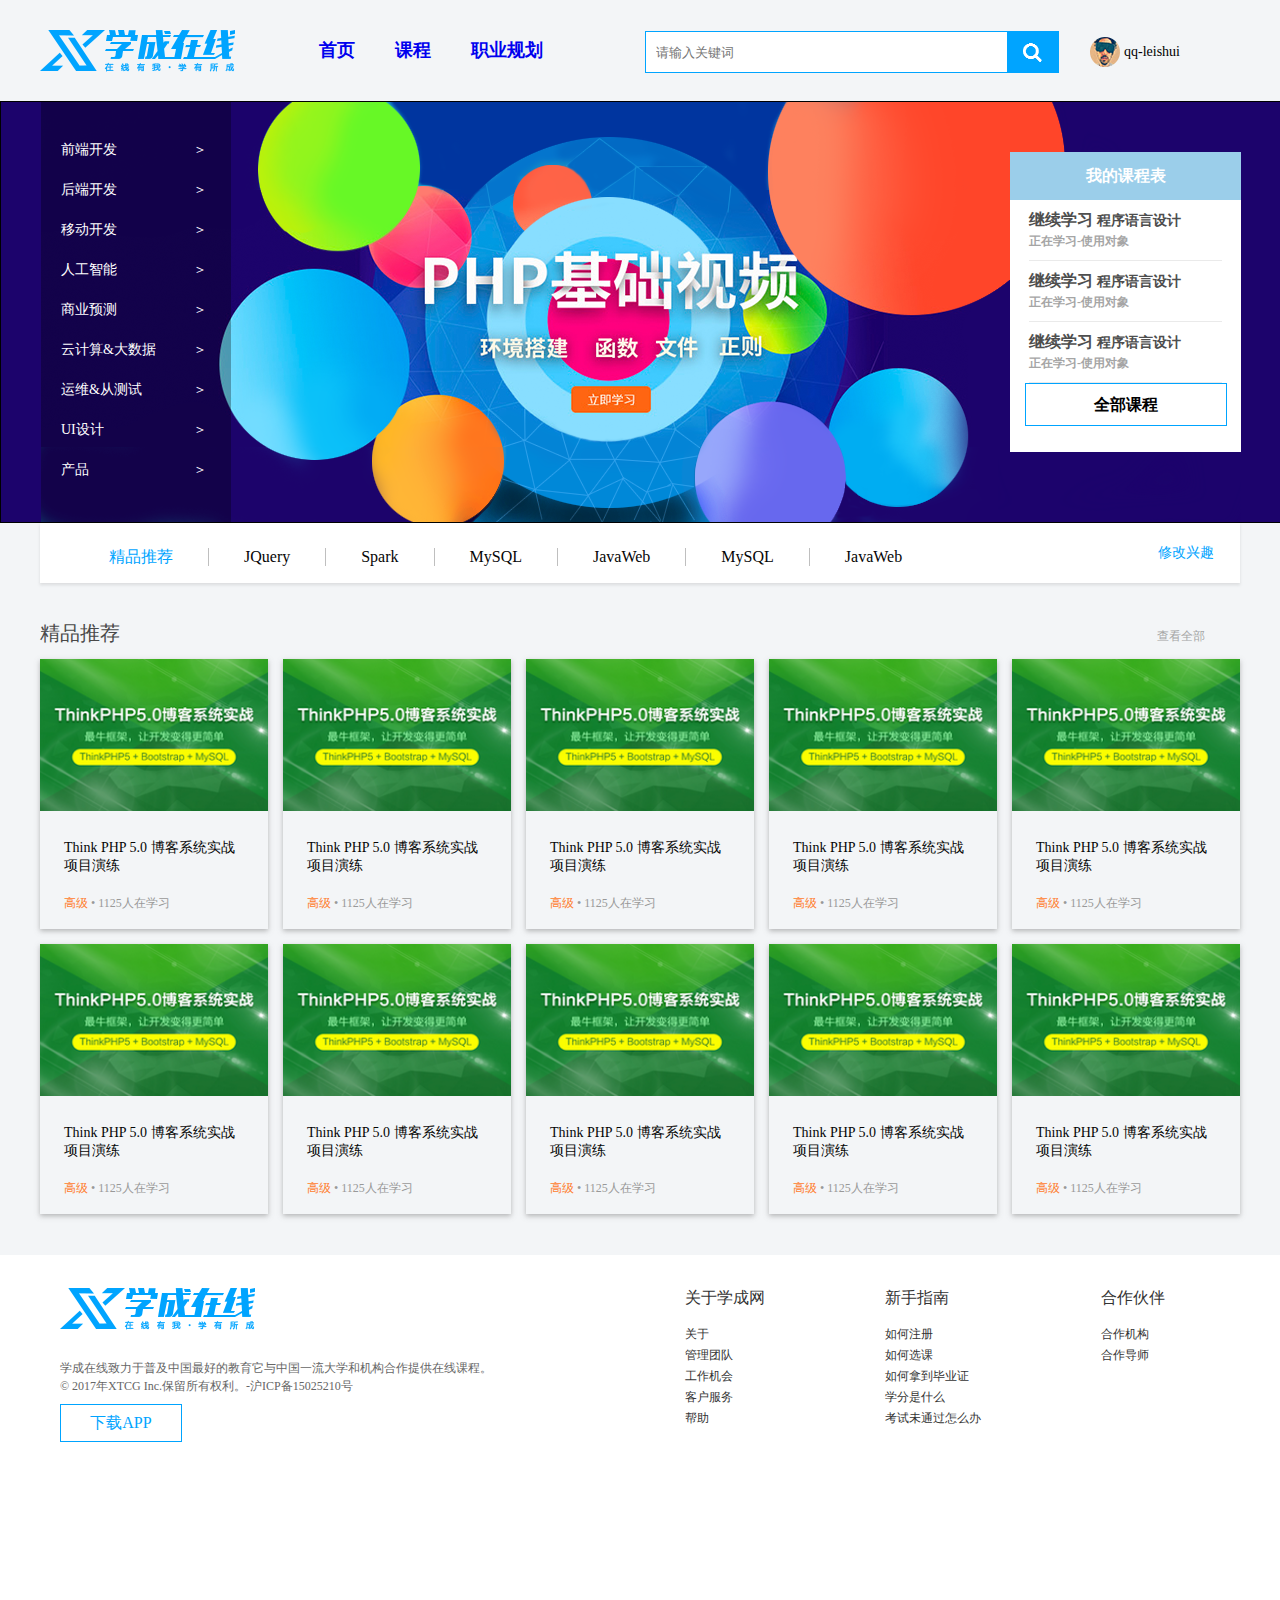
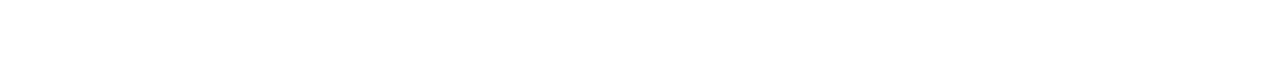
<file: index.html>
<!DOCTYPE html>
<html lang="en">

<head>
    <meta charset="UTF-8">
    <meta http-equiv="X-UA-Compatible" content="IE=edge">
    <meta name="viewport" content="width=device-width, initial-scale=1.0">
    <title>Document</title>
    <style>
        *{
            margin: 0;
            padding: 0;
        }
        body{
            background-color: #f3f5f7;
        }
        a{
            text-decoration: none;
        }
        ul{
            list-style: none;
        }
       .top{
        width: 1200px;
        height: 101px;
        margin: 0 auto;
       }
       .top-first-00{
        float: left;
        width: 195px;
        height: 42px;
        padding-top: 30px;
       }
       .top-first-01{
        float: left;
        width: 237px;
        height: 40px;
        margin-top: 38px;
        margin-left: 79px;
       }
       .top-first-01 li{
        float: left;
        font-size: 18px;
        font-weight: bold;
        padding: 0 5px;
        height: 33px;
        margin-left: 30px;
       }
       .top-first-01 li:hover{
        border-bottom: 2px solid #00a4ff;;
       }
       .top-first-01 li:first-child{
        margin-left: 0;
       }
       .top-first-02{
        float: left;
        width: 412px;
        height: 40px;
        margin-top: 31px;
        margin-left: 94px;
        border: solid 1px #00a4ff;
       }
       .top-first-02 input{
        float: left;
        border: 0;
        width: 361px;
        height: 40px;
        padding: 10px;
        box-sizing: border-box;
       }
       .top-first-02 input:focus{
        outline:none;
       }
       .dd{
        float: left;
        width: 51px;
        height: 41px;
        background-image: url(./image/btn.png);
       }
       .top-first-03{
        float: left;
        width: 118px;
        height: 33px;
        margin-left: 31px;
        margin-top: 37px;
       }
       .top-first-03 img{
        vertical-align: middle;
       }
       .top-first-03 span{
        font-size: 14px;
       }
       .s4{
        width: 100%;
        height: 420px;
        border: 1px solid black;
        background-color: #1c036c;
       }
       .banner-2 {
        margin: 0 auto;
        width: 1200px;
        height: 420px;
        background-image: url(./image/banner2.png);
        }
        .left{
            width: 190px;
            height: 420px;
            float: left;
            box-sizing: border-box;
            background-color: rgba(0,0,0, 0.3);
        }
        .left ul{
            width: 146px;
	        height: 364px;
            padding-left: 20px;
            padding-top: 28px;
        }
        .left li{
            color: white;
            font-size: 14px;
            line-height: 40px;
        }
        .left li::after{
            content: '＞';
            color: white;
            float: right;
        }
        .right{
            float: right;
            width: 231px;
	        height: 300px;
            margin-top: 50px;
            background-color: #ffffff;
        }
        .right-01{
            width: 231px;
	        height: 48px;
            color: #ffffff;
            font-weight: bold;
            text-align: center;
            line-height: 48px;
            background-color: #9bceea;
        }
        .right-03{
            margin: 0 auto;
            width: 200px;
            height: 41px;
            font-weight: bold;
            text-align: center;
            line-height: 41px;
            border: 1px solid #00a4ff;
            margin-bottom: 11px;
        }
        .right-02{
            margin:0 19px;
        }
        .sp1{
            font-size: 16px;
            font-weight: bold;
            color: #4e4e4e;
        }
        .sp2{
            font-size: 14px;
            font-weight: bold;
            color: #4e4e4e;
        }
        .sp3{
            font-size: 12px;
            font-weight: bold;
            color: #a5a5a5;
        }
        .right-02 li{
            border-bottom: 1px solid #eaeaea;
            padding: 10px 0;
        }
        .nav{
            width: 1200px;
            height: 60px;
            margin: 0 auto;
            background-color: #ffffff;
            box-shadow: 0px 2px 3px 0px 
		rgba(118, 118, 118, 0.2);
        }
        .nav-01{
            line-height: 60px;
            margin-left: 34px;
        }
        .nav-01 li{
            float: left;
            height: 18px;
            line-height: 18px;
            margin-top: 25px;
            border-left: 1px solid #bfbfbf;
            padding: 0 35px;
            font-size: 16px;
            color: #050505;
        }
        .nav-01 li:first-child{
            border-left: 0;
            color: #00a4ff;
            font-size: 16px;
        }
        .nav-02{
            float: right;
            margin-right: 26px;
            margin-top: 21px;
            color: #00a4ff;
            font-size: 14px;
        }
        .article-01{
            width: 1200px;
            height: 595px;
            margin: 0 auto;
            margin-top: 37px;
        }
        .article-01-top{
            width: 100%;
            height: 39px;
        }
        .article-01-top div:nth-child(1){
            float: left;
            color: #494949;
            font-size: 20px;
        }
        .article-01-top div:nth-child(2){
            float: right;
            color: #a5a5a5;
            font-size: 12px;
            margin-top: 8px;
            margin-right: 35px;
        }
        .article-01-bottom-10{
            float: left;
            margin-right: 15px;
            margin-bottom: 15px;
            width: 228px;
            height: 270px;
            box-shadow: 0px 2px 5px 0px 
		rgba(118, 118, 118, 0.5);
        }
        .article-01-bottom-10:nth-child(5n){
            margin-right: 0;
        }
        .article-01-bottom-10 img{
            width: 228px;
        }
        .article-01-bottom-10-tltie{
            padding: 0 24px;
            margin-top: 24px;
            color: #050505;
            font-size: 14px;
        }
        .article-01-bottom-10-txt{
            padding: 0 24px;
            margin-top: 20px;
            color: #999999;
            font-size: 12px;
        }
        .article-01-bottom-10-txt span{
            color: #ff7c2d;
            font-size: 12px;
        }
        .footer{
            width: 100%;
            height: 417px;
            margin-top: 40px;
            background-color: #ffffff;
        }
        .footer-01{
            margin: 0 auto;
            width: 1200px;
            height: 182px;
        }
        .footer-left{
            float: left;
            width: 435px;
            height: 150px;
            margin-top: 33px;
            margin-left: 20px;
        }
        .footer-left-txt{
            width: 435px;
	        height: 30px;
            margin-top: 25px;
            font-family: SimSun;
            font-size: 12px;
            line-height: 18px;
            color: #666666;
        }
        .footer-left-btn{
            margin-top: 15px;
            width: 120px;
            height: 36px;
            border: solid 1px #00a4ff;
            font-size: 16px;
            line-height: 36px;
            color: #00a4ff;
            text-align: center;
        }
        .footer-right{
            float: left;
            margin-top: 33px;
            margin-left: 190px;
            width: 534px;
            height: 150px;
        }
        dl{
            float: left;
            margin-left: 120px;
        }
        dl:first-child{
            margin-left: 0;
        }
        dt{
            color: #333333;
            font-size: 16px;
            margin-bottom: 15px;
        }
        dd{
            font-family: SimSun;
            color: #333333;
            font-size: 12px;
            line-height: 21px;
        }
    </style>
</head>

<body>
    <!-- logo部分 -->
    <div class="top">
        <div class="top-first-00">
            <a href="#"><img src="./image/logo.png"></a>
        </div>
        <div class="top-first-01">
            <ul>
                <li><a href="#">首页</a></li>
                <li><a href="#">课程</a></li>
                <li><a href="#">职业规划</a></li>
            </ul>
        </div>
        <div class="top-first-02">
            <input type="text" placeholder="请输入关键词">
            <div class="dd" onclick="alert('1')"></div>
        </div>
        <div class="top-first-03">
            <img src="./image/user.png">
            <span>qq-leishui</span>
        </div>
    </div>
    
    <!-- 轮播图 -->
    <div class="s4">
        <div class="banner-2">
            <div class="left">
                <ul>
                    <li>前端开发</li>
                    <li>后端开发</li>
                    <li>移动开发</li>
                    <li>人工智能</li>
                    <li>商业预测</li>
                    <li>云计算&大数据</li>
                    <li>运维&从测试</li>
                    <li>UI设计</li>
                    <li>产品</li>
                </ul>
            </div>
            <div class="right">
                <div class="right-01">
                    我的课程表
                </div>
                <div class="right-02">
                    <ul>
                        <li><span class="sp1">继续学习</span> <span class="sp2">程序语言设计</span><br><span class="sp3">正在学习-使用对象</span></li>
                        <li><span class="sp1">继续学习</span> <span class="sp2">程序语言设计</span><br><span class="sp3">正在学习-使用对象</span></li>
                        <li><span class="sp1">继续学习</span> <span class="sp2">程序语言设计</span><br><span class="sp3">正在学习-使用对象</span></li>
                    </ul>
                </div>
                <div class="right-03">全部课程</div>
            </div>
        </div>
               
    </div>

    <!-- 导航区 -->
    <div class="nav">
        <div class="nav-01">
            <ul>
                <li>精品推荐</li>
                <li>JQuery</li>
                <li>Spark</li>
                <li>MySQL</li>
                <li>JavaWeb</li>
                <li>MySQL</li>
                <li>JavaWeb</li>
            </ul>
        </div>
        <div class="nav-02">
            修改兴趣
        </div>
    </div>

    <!-- 精品推荐 -->
    <div class="article-01">
        <div class="article-01-top">
            <div>精品推荐</div>
            <div>查看全部</div>
        </div>
        <div class="article-01-bottom">
            <div class="article-01-bottom-10">
                <img src="./image/course01.png">
                <div class="article-01-bottom-10-tltie">
                    Think PHP 5.0 博客系统实战项目演练
                </div>
                <div class="article-01-bottom-10-txt">
                    <span>高级</span> • 1125人在学习
                </div>
            </div>
            <div class="article-01-bottom-10">
                <img src="./image/course01.png">
                <div class="article-01-bottom-10-tltie">
                    Think PHP 5.0 博客系统实战项目演练
                </div>
                <div class="article-01-bottom-10-txt">
                    <span>高级</span> • 1125人在学习
                </div>
            </div>
            <div class="article-01-bottom-10">
                <img src="./image/course01.png">
                <div class="article-01-bottom-10-tltie">
                    Think PHP 5.0 博客系统实战项目演练
                </div>
                <div class="article-01-bottom-10-txt">
                    <span>高级</span> • 1125人在学习
                </div>
            </div>
            <div class="article-01-bottom-10">
                <img src="./image/course01.png">
                <div class="article-01-bottom-10-tltie">
                    Think PHP 5.0 博客系统实战项目演练
                </div>
                <div class="article-01-bottom-10-txt">
                    <span>高级</span> • 1125人在学习
                </div>
            </div>
            <div class="article-01-bottom-10">
                <img src="./image/course01.png">
                <div class="article-01-bottom-10-tltie">
                    Think PHP 5.0 博客系统实战项目演练
                </div>
                <div class="article-01-bottom-10-txt">
                    <span>高级</span> • 1125人在学习
                </div>
            </div>
            <div class="article-01-bottom-10">
                <img src="./image/course01.png">
                <div class="article-01-bottom-10-tltie">
                    Think PHP 5.0 博客系统实战项目演练
                </div>
                <div class="article-01-bottom-10-txt">
                    <span>高级</span> • 1125人在学习
                </div>
            </div>
            <div class="article-01-bottom-10">
                <img src="./image/course01.png">
                <div class="article-01-bottom-10-tltie">
                    Think PHP 5.0 博客系统实战项目演练
                </div>
                <div class="article-01-bottom-10-txt">
                    <span>高级</span> • 1125人在学习
                </div>
            </div>
            <div class="article-01-bottom-10">
                <img src="./image/course01.png">
                <div class="article-01-bottom-10-tltie">
                    Think PHP 5.0 博客系统实战项目演练
                </div>
                <div class="article-01-bottom-10-txt">
                    <span>高级</span> • 1125人在学习
                </div>
            </div>
            <div class="article-01-bottom-10">
                <img src="./image/course01.png">
                <div class="article-01-bottom-10-tltie">
                    Think PHP 5.0 博客系统实战项目演练
                </div>
                <div class="article-01-bottom-10-txt">
                    <span>高级</span> • 1125人在学习
                </div>
            </div>
            <div class="article-01-bottom-10">
                <img src="./image/course01.png">
                <div class="article-01-bottom-10-tltie">
                    Think PHP 5.0 博客系统实战项目演练
                </div>
                <div class="article-01-bottom-10-txt">
                    <span>高级</span> • 1125人在学习
                </div>
            </div>
        </div>
    </div>

    <!-- 底部 -->
    <div class="footer">
        <div class="footer-01">
            <!-- 左 -->
            <div class="footer-left">
                <a href="#"><img src="./image/logo.png"></a>
                <div class="footer-left-txt">
                    学成在线致力于普及中国最好的教育它与中国一流大学和机构合作提供在线课程。<br>© 2017年XTCG Inc.保留所有权利。-沪ICP备15025210号
                </div>
                <div class="footer-left-btn">
                    下载APP
                </div>
            </div>
            <!-- 右 -->
            <div class="footer-right">
                <dl>
                    <dt>关于学成网</dt>
                    <dd>关于</dd>
                    <dd>管理团队</dd>
                    <dd>工作机会</dd>
                    <dd>客户服务</dd>
                    <dd>帮助</dd>
                 </dl>
                 <dl>
                    <dt>新手指南</dt>
                    <dd>如何注册</dd>
                    <dd>如何选课</dd>
                    <dd>如何拿到毕业证</dd>
                    <dd>学分是什么</dd>
                    <dd>考试未通过怎么办</dd>
                 </dl>
                 <dl>
                    <dt>合作伙伴</dt>
                    <dd>合作机构</dd>
                    <dd>合作导师</dd>
                 </dl>
            </div>
        </div>
    </div>
</body>

</html>
</file>
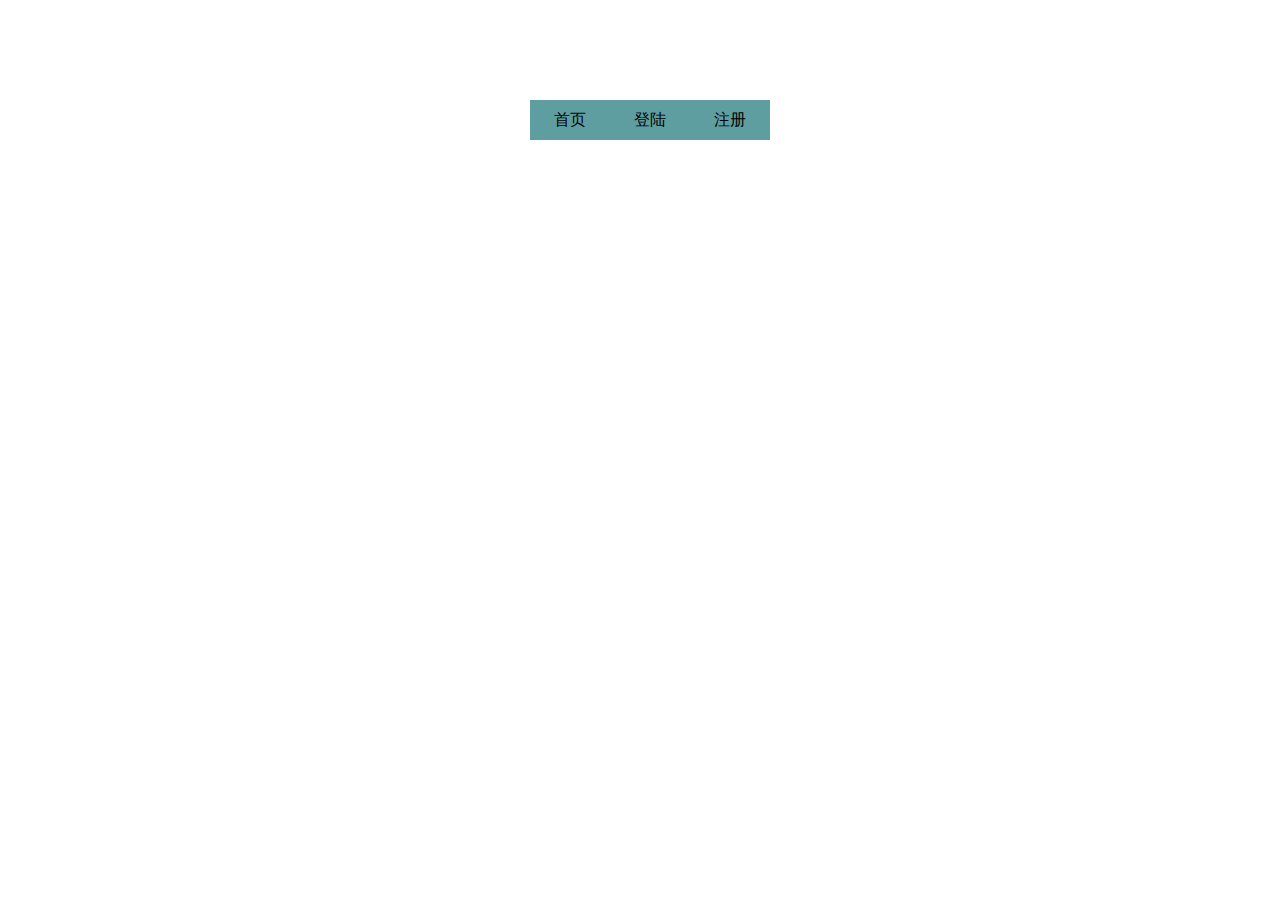
<file: 3d导航.html>
<!DOCTYPE html>
<html lang="en">
<head>
    <meta charset="UTF-8">
    <meta http-equiv="X-UA-Compatible" content="IE=edge">
    <meta name="viewport" content="width=device-width, initial-scale=1.0">
    <title>Document</title>
    <style>
       .header{
        width: 300px;
        height: 40px;
        margin: 100px auto;
        position: relative;
       }
       ul{
        list-style: none;
       }
       a{
        display: inline-block;
        width: 100%;
        height: 40px;
        text-decoration: none;
        color: black;
       }
       li{
        width: 80px;
        height: 40px;
        float: left;
        text-align: center;
        line-height: 40px;
        transition: all 1s;
        transform-style: preserve-3d;
       }
       .header li a:first-child{
        background-color: cadetblue;
        transform: translateZ(20px);
       }
       .header li a:last-child{
        position: absolute;
        left: 0;
        top: 0;
        background-color: yellow;
        transform: rotateX(90deg) translateZ(20px);
       }
       li:hover{
        transform: rotateX(-90deg);
       }
    </style>
</head>
<body>
   <div class="header">
       <ul>
        <li>
            <a href="#">首页</a>
            <a href="#">index</a>
        </li>
        <li>
            <a href="#">登陆</a>
            <a href="#">login</a>
        </li>
        <li>
            <a href="#">注册</a>
            <a href="#">register</a>
        </li>
       </ul>
   </div>
</body>
</html>
</file>
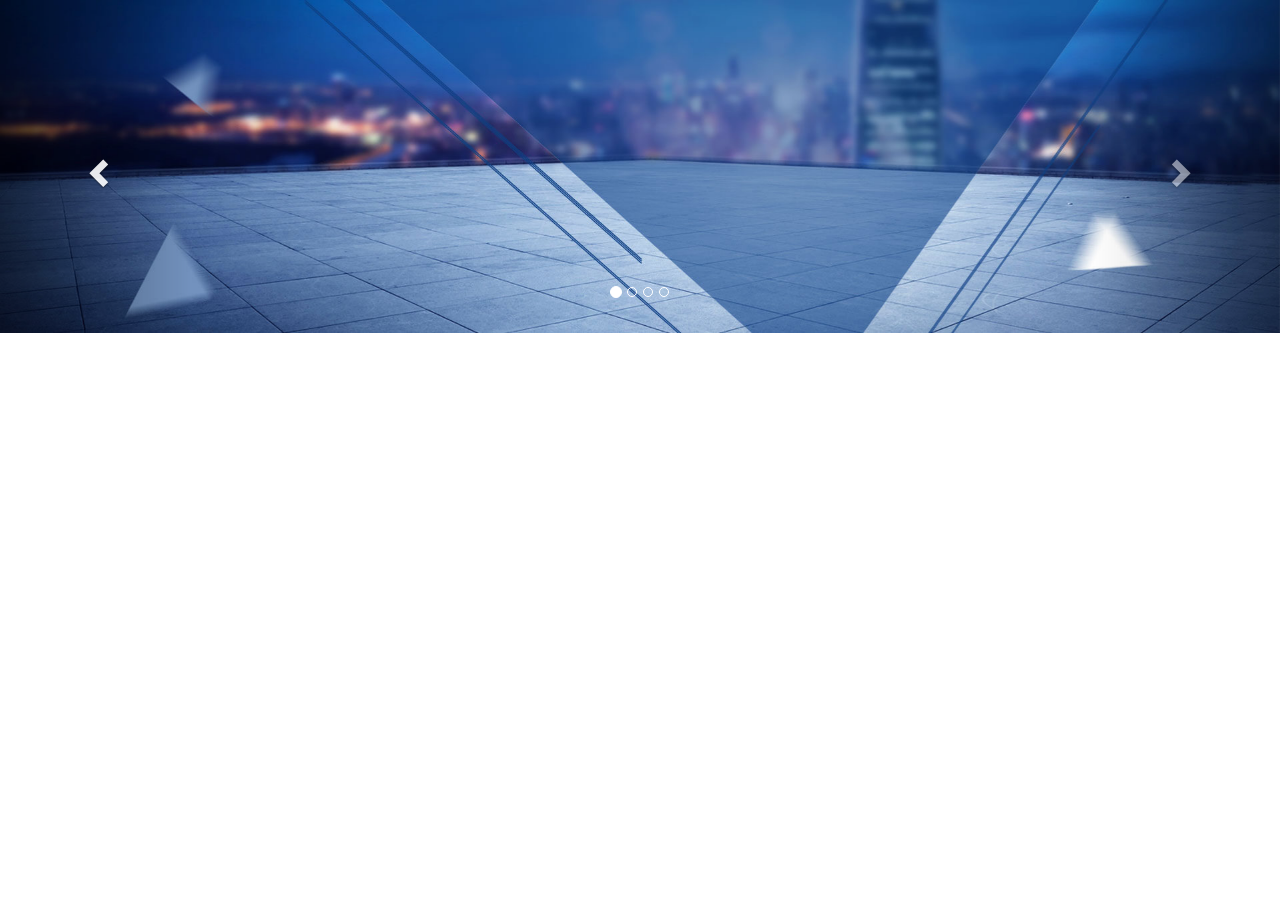
<file: bootstrap.html>
<!DOCTYPE html>
<html lang="en">
<head>
    <meta charset="UTF-8">
    <meta http-equiv="X-UA-Compatible" content="IE=edge">
    <meta name="viewport" content="width=device-width, initial-scale=1.0">
    <title>Document</title>
    <link rel="stylesheet" href="./css/bootstrap-3.4.1-dist/css/bootstrap.css">
    <style>
        .container{
            width: 95%;
            height: 200px;
            background-color: aqua;
        }
    </style>
</head>
<body>
    <div id="carousel-example-generic" class="carousel slide" data-ride="carousel">
        <!-- Indicators -->
        <ol class="carousel-indicators">
          <li data-target="#carousel-example-generic" data-slide-to="0" class="active"></li>
          <li data-target="#carousel-example-generic" data-slide-to="1"></li>
          <li data-target="#carousel-example-generic" data-slide-to="2"></li>
          <li data-target="#carousel-example-generic" data-slide-to="3"></li>
        </ol>
      
        <!-- Wrapper for slides -->
        <div class="carousel-inner" role="listbox">
          <div class="item active">
            <img src="./image/banner_1.jpg">
            <div class="carousel-caption">
              
            </div>
          </div>
          <div class="item">
            <img src="./image/banner_2.jpg">
            <div class="carousel-caption">
              
            </div>
          </div>
          <div class="item">
            <img src="./image/banner_3.jpg">
            <div class="carousel-caption">
              
            </div>
          </div>
          <div class="item">
            <img src="./image/banner_4.jpg">
            <div class="carousel-caption">
              
            </div>
          </div>
        </div>
      
        <!-- Controls -->
        <a class="left carousel-control" href="#carousel-example-generic" role="button" data-slide="prev">
          <span class="glyphicon glyphicon-chevron-left" aria-hidden="true"></span>
          <span class="sr-only">Previous</span>
        </a>
        <a class="right carousel-control" href="#carousel-example-generic" role="button" data-slide="next">
          <span class="glyphicon glyphicon-chevron-right" aria-hidden="true"></span>
          <span class="sr-only">Next</span>
        </a>
      </div>

      <script src="./js/jquery.js"></script>
      <script src="./css/bootstrap-3.4.1-dist/js/bootstrap.min.js"></script>
</body>
</html>
</file>
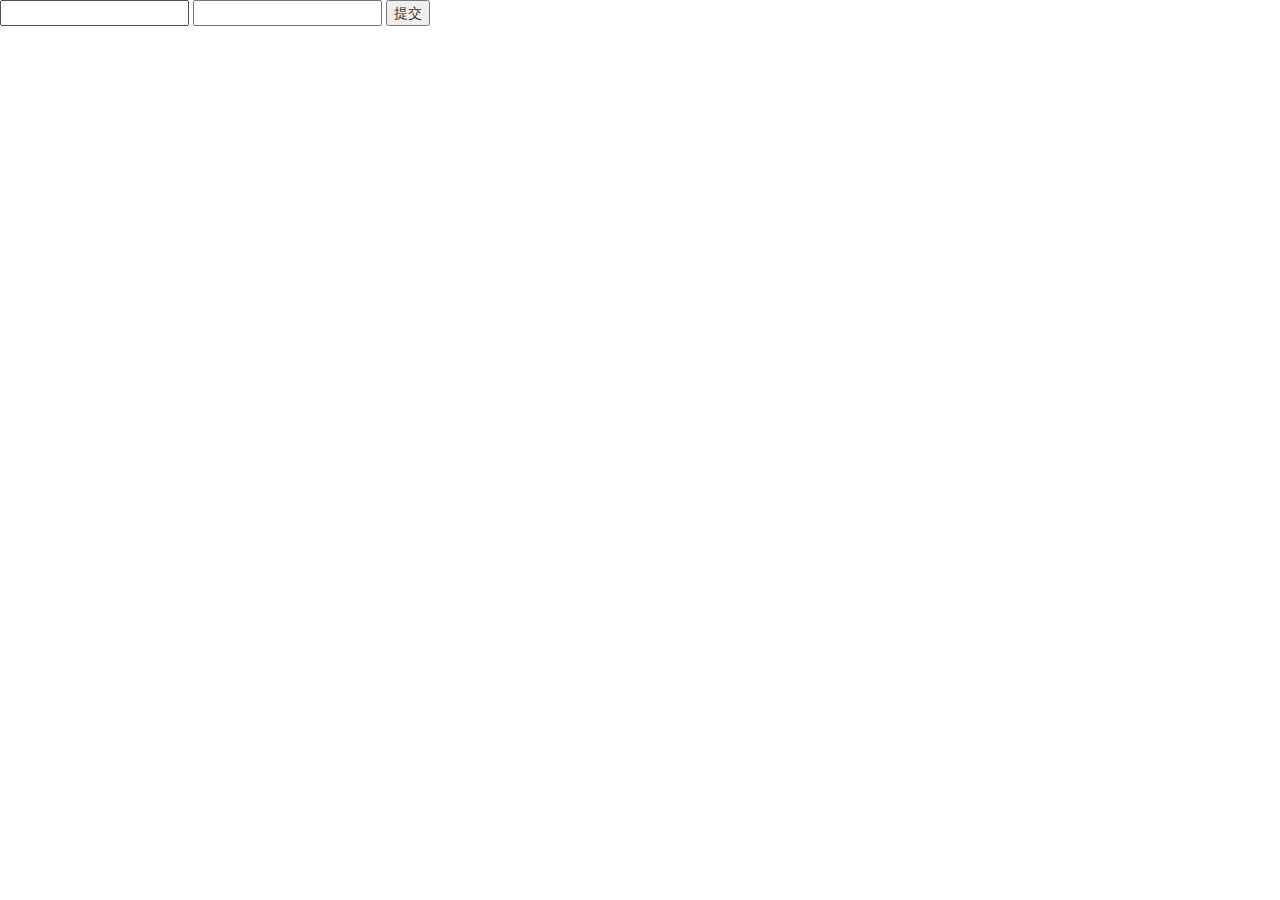
<file: ceshi.html>
<!DOCTYPE html>
<html lang="en">
<head>
    <meta charset="UTF-8">
    <meta http-equiv="X-UA-Compatible" content="IE=edge">
    <meta name="viewport" content="width=device-width, initial-scale=1.0">
    <title>Document</title>
    <link rel="stylesheet" href="./css/bootstrap-3.4.1-dist/css/bootstrap.min.css">
    <script src="./js/jquery.js"></script>
</head>
<body>
    <form action="#">
        <input type="text" name="user">
        <input type="password" name="pwd">
        <button type="submit">提交</button>
    </form>
    <div class="contanner"></div>
    <script>
         $(function(){
            $('form').on('submit',function(e){
                e.preventDefault()
                let a=$(this).serialize()
                console.log(a)
            })
         })
    </script>
    
</body>
</html>
</file>
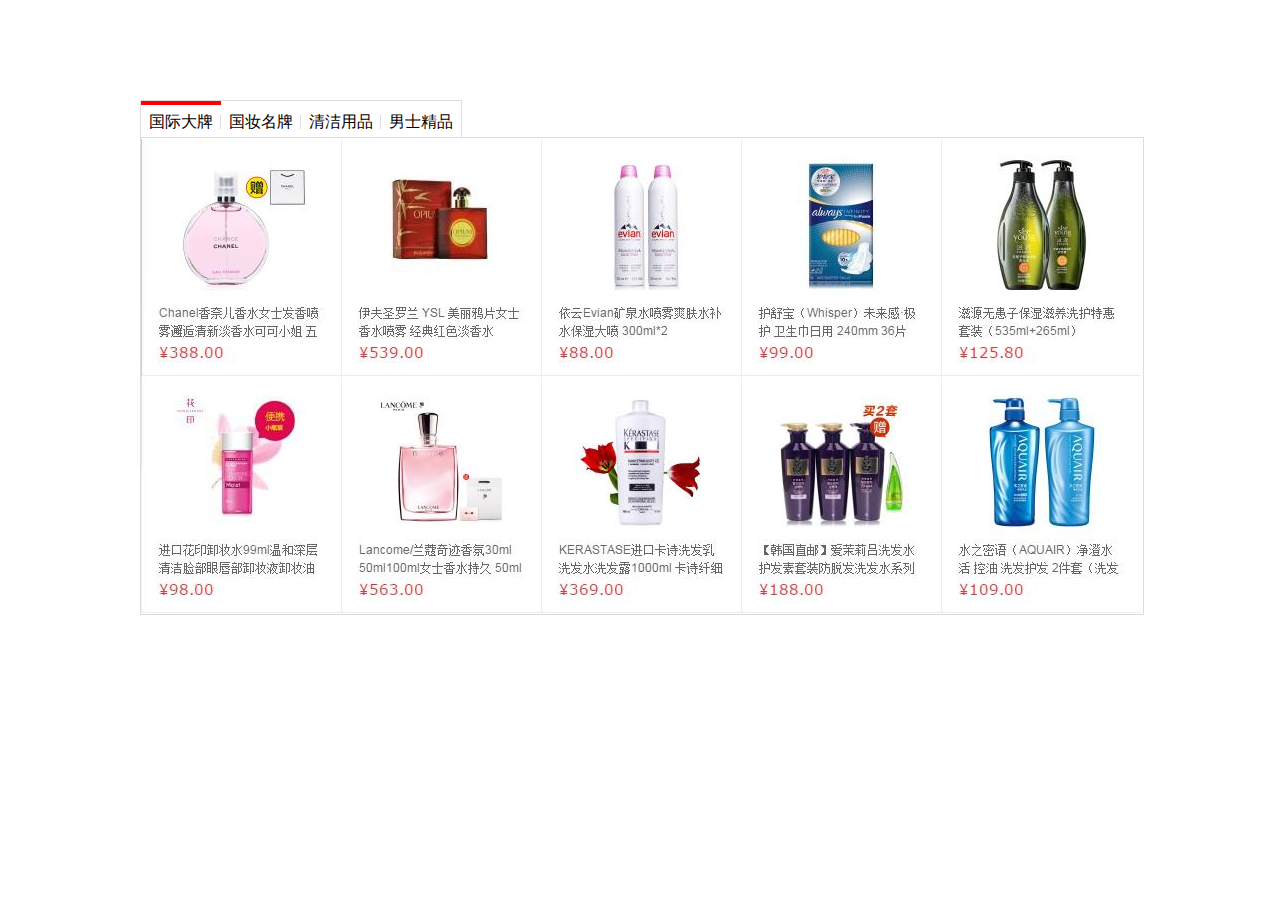
<file: tap栏.html>
<!DOCTYPE html>
<html>

<head lang="en">
  <meta charset="UTF-8" />
  <title></title>
  <style type="text/css">
    * {
      margin: 0;
      padding: 0;
    }

    ul {
      list-style: none;
    }

    .wrapper {
      width: 1000px;
      height: 475px;
      margin: 0 auto;
      margin-top: 100px;
    }

    .tab {
      border: 1px solid #ddd;
      border-bottom: 0;
      height: 36px;
      width: 320px;
    }

    .tab li {
      position: relative;
      float: left;
      width: 80px;
      height: 34px;
      line-height: 34px;
      text-align: center;
      cursor: pointer;
      border-top: 4px solid #fff;
    }

    .tab span {
      position: absolute;
      right: 0;
      top: 10px;
      background: #ddd;
      width: 1px;
      height: 14px;
      overflow: hidden;
    }

    .products {
      width: 1002px;
      border: 1px solid #ddd;
      height: 476px;
      
    }

    .products .main {
      float: left;
      display: none;
    }

    .products .main.active {
      display: block;
    }

    .tab li.active {
      border-color: red;
      border-bottom: 0;
    }
  </style>
</head>

<body>
  <div class="wrapper">
    <ul class="tab">
      <li class="tab-item active">国际大牌<span>◆</span></li>
      <li class="tab-item">国妆名牌<span>◆</span></li>
      <li class="tab-item">清洁用品<span>◆</span></li>
      <li class="tab-item">男士精品</li>
    </ul>
    <div class="products">
      <div class="main active">
        <a href="###"><img src="image/guojidapai.jpg" alt="" /></a>
      </div>
      <div class="main">
        <a href="###"><img src="image/guozhuangmingpin.jpg" alt="" /></a>
      </div>
      <div class="main">
        <a href="###"><img src="image/qingjieyongpin.jpg" alt="" /></a>
      </div>
      <div class="main">
        <a href="###"><img src="image/nanshijingpin.jpg" alt="" /></a>
      </div>
    </div>
  </div>

  <script>
   let tab_item=document.querySelectorAll('.tab-item');
   let main=document.querySelectorAll('.main')
   for (let i = 0; i < tab_item.length; i++) {
    tab_item[i].addEventListener('click',function(){
        document.querySelector('.tab .active').classList.remove('active')
        this.classList.add('active')
        document.querySelector('.products .active').classList.remove('active');
        main[i].classList.add('active')
    })
    
   }


  </script>

</body>

</html>
</file>
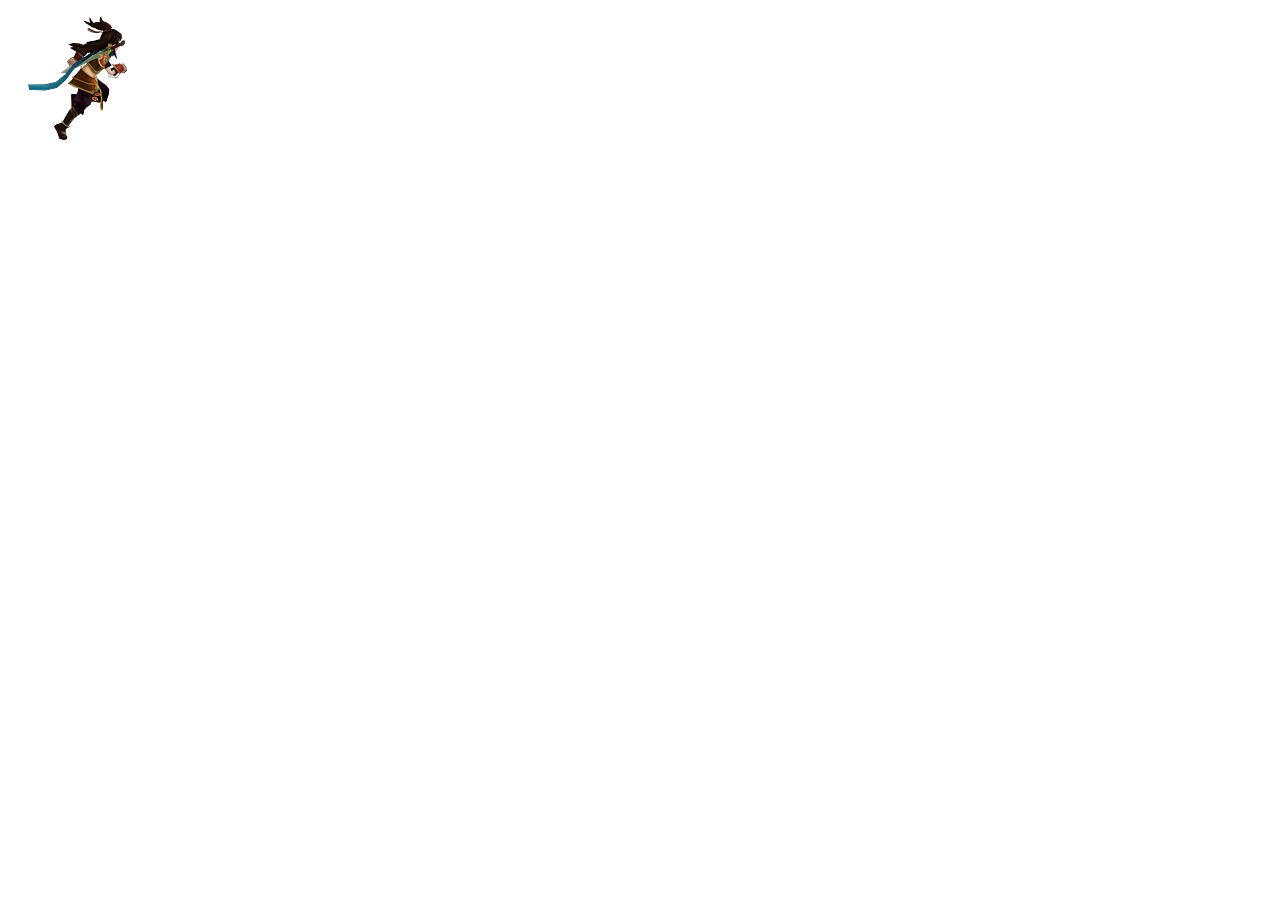
<file: 人物动画.html>
<!DOCTYPE html>
<html lang="en">
<head>
    <meta charset="UTF-8">
    <meta http-equiv="X-UA-Compatible" content="IE=edge">
    <meta name="viewport" content="width=device-width, initial-scale=1.0">
    <title>Document</title>
    <style>
        div{
            width: 140px;
            height: 140px;
            background-image: url(./image/bg.png);
            animation: dong 1s steps(12) infinite,run 20s forwards;
        }
        @keyframes dong {
            from {
                background-position: 0 0;
            }
            to {
                background-position: 1680px 0;
            }
        }
        @keyframes run {
            to {
                transform: translateX(800px);
            }
        }
    </style>
</head>
<body>
    <div></div>
</body>
</html>
</file>
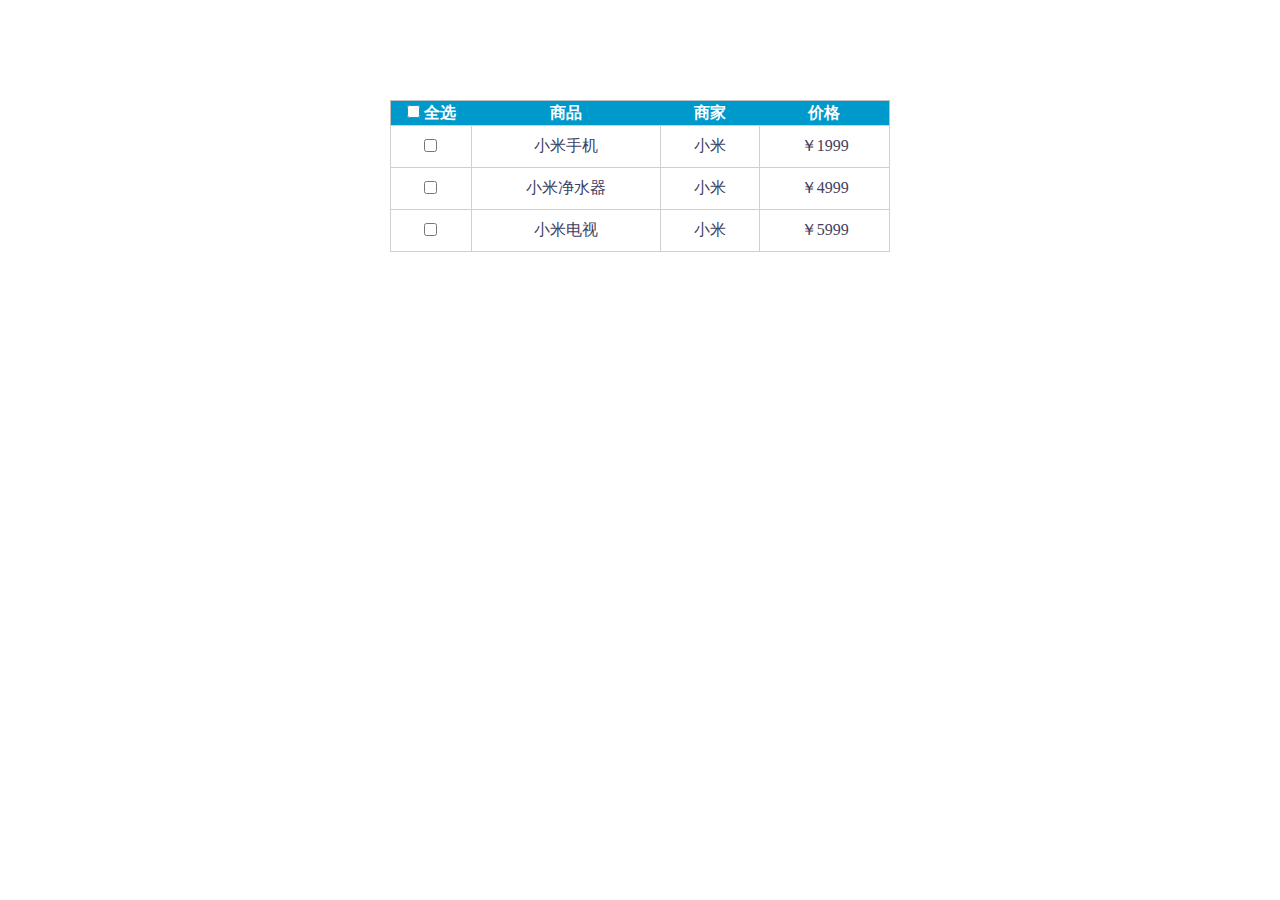
<file: 全选-反选.html>
<!DOCTYPE html>

<html>

<head lang="en">
  <meta charset="UTF-8">
  <title></title>
  <style>
    * {
      margin: 0;
      padding: 0;
    }

    table {
      border-collapse: collapse;
      border-spacing: 0;
      border: 1px solid #c0c0c0;
      width: 500px;
      margin: 100px auto;
      text-align: center;
    }

    th {
      background-color: #09c;
      font: bold 16px "微软雅黑";
      color: #fff;
      height: 24px;
    }

    td {
      border: 1px solid #d0d0d0;
      color: #404060;
      padding: 10px;
    }

    .allCheck {
      width: 80px;
    }
  </style>
</head>

<body>
  <table>
    <tr>
      <th class="allCheck">
        <input type="checkbox" name="" id="checkAll"> <span class="all">全选</span>
      </th>
      <th>商品</th>
      <th>商家</th>
      <th>价格</th>
    </tr>
    <tr>
      <td>
        <input type="checkbox" name="check" class="ck">
      </td>
      <td>小米手机</td>
      <td>小米</td>
      <td>￥1999</td>
    </tr>
    <tr>
      <td>
        <input type="checkbox" name="check" class="ck">
      </td>
      <td>小米净水器</td>
      <td>小米</td>
      <td>￥4999</td>
    </tr>
    <tr>
      <td>
        <input type="checkbox" name="check" class="ck">
      </td>
      <td>小米电视</td>
      <td>小米</td>
      <td>￥5999</td>
    </tr>
  </table>
  <script>
    let checkAll=document.querySelector('#checkAll');
    let all=document.querySelector('.all');
    let cks=document.querySelectorAll('.ck');
    checkAll.addEventListener('click',function(){
        for (let i = 0; i < cks.length; i++) {
            cks[i].checked=checkAll.checked
        }
        checkAll.checked?all.innerHTML='取消':all.innerHTML='全选'
    })
    for (let i = 0; i < cks.length; i++) {
        cks[i].addEventListener('click',function(){
           for (let i = 0; i < cks.length; i++) {
            if(cks[i].checked==false){
                checkAll.checked=false
                return
            }
           }
           checkAll.checked=true
        })
        
    }

  </script>


</body>

</html>
</file>
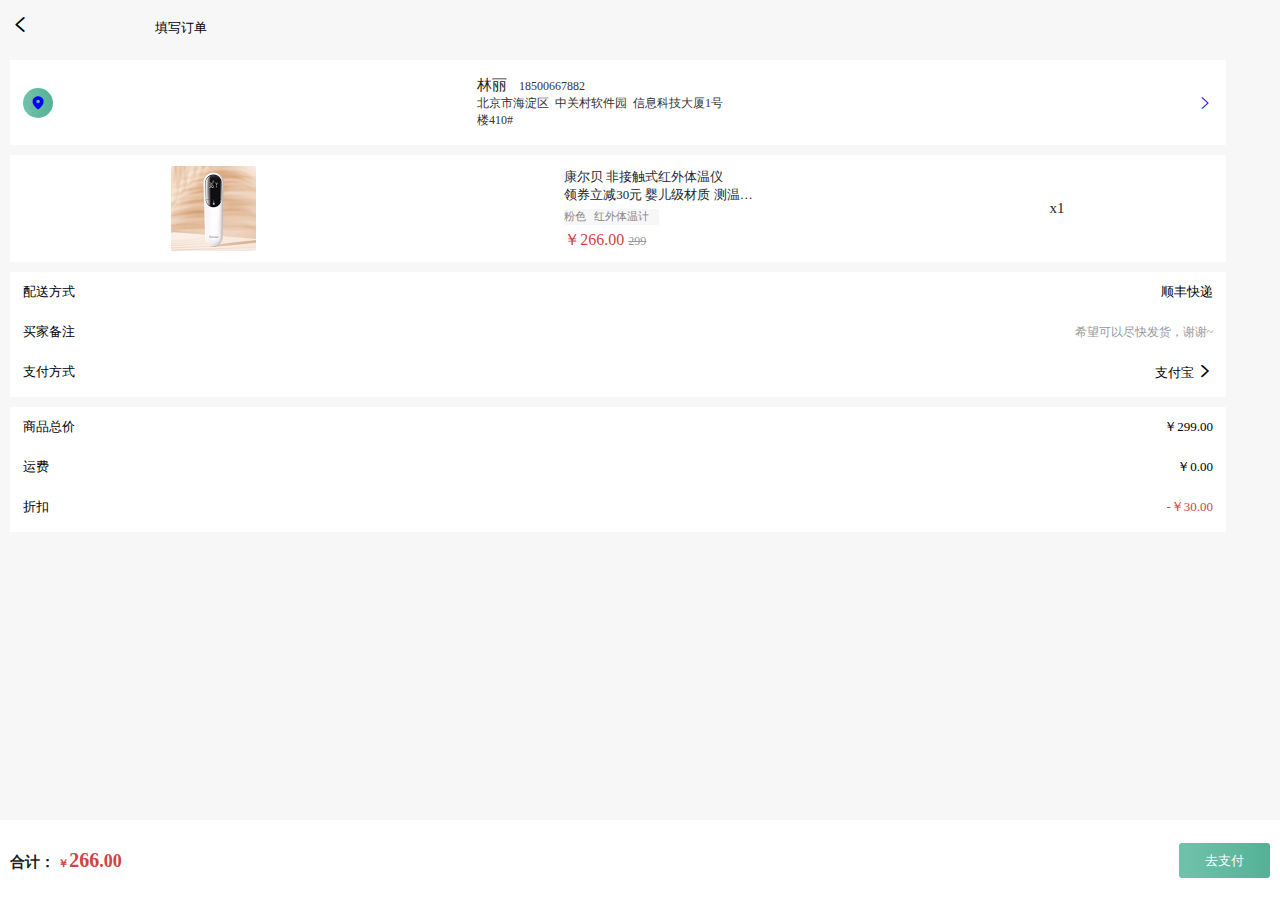
<file: 确认订单.html>
<!DOCTYPE html>
<html lang="en">
<head>
    <meta charset="UTF-8">
    <meta http-equiv="X-UA-Compatible" content="IE=edge">
    <meta name="viewport" content="width=device-width, initial-scale=1.0">
    <title>Document</title>
    <link rel="stylesheet" href="./font/确认订单font/font_3763105_ahyshay99pk/iconfont.css">
    <link rel="stylesheet" href="./css//确认订单.css ">
    <script>
        function alert(){
            
        }
    </script>
</head>
<body>
    <!-- 头部 -->
    <div class="top">
        <span class="iconfont icon-arrow-left-bold"></span>
        <span>填写订单</span>
    </div>

    <!-- 地址 -->
    <div class="adrres center">
        <a href="#" class="iconfont icon-map-filling">

        </a>
        <div class="adrres-center">
            <div class="adrres-center-1">
                <span>林丽</span> &nbsp;&nbsp; <span>18500667882</span>
            </div>
            <div class="dd">
                <span>北京市海淀区&nbsp;&nbsp;中关村软件园&nbsp;&nbsp;信息科技大厦1号<br>楼410# </span>
            </div>
        </div>
        <a href="#" class="adrres-right iconfont icon-arrow-right">
            
        </a>
    </div>

    <!-- 商品信息 -->
    <div class="shop center">
        <div>
            <img src="./image/pic1.png" width="85" height="85">
        </div>
            
        <div class="shop-right">
            <div>
                <span class="shop-right-title">康尔贝 非接触式红外体温仪<br> 
                    领券立减30元 婴儿级材质 测温…
                </span>
            </div>
            <div class="shop-right-center">
                粉色&nbsp&nbsp&nbsp红外体温计
            </div>
            <div class="shop-right-price">
                <span>￥266.00 </span><del>299</del>
            </div>
        </div>
        <div class="shop-right1">x1</div>
    </div>

    <!-- 配送和支付方式 -->
    <div class="payfangshi center">
        <div class="payfangshi-d bottom-price">
            <div>配送方式</div>
            <div>顺丰快递</div>
        </div>
        <div class="payfangshi-d bottom-price">
            <div>买家备注</div>
            <div class="beizhu">希望可以尽快发货，谢谢~</div>
        </div>
        <div onclick="alert()" class="payfangshi-d bottom-price">
            <div>支付方式</div>
            <div>支付宝 <span class="iconfont icon-arrow-right s2"></span></div>
        </div>
    </div>

    <!-- 运费明细 -->
    <div class="bottom center">
        <div class="bottom-price">
            <div>商品总价</div>
            <div>￥299.00</div>
        </div>
        <div class="bottom-price">
            <div>运费</div>
            <div>￥0.00</div>
        </div>
        <div class="bottom-price">
            <div>折扣</div>
            <div class="bottom-p">-￥30.00</div>
        </div>
    </div>
    <!-- pay -->
    <div class="pay">
        <div class="price">
            <span>合计：</span>
            <span>￥</span><span>266</span><span>.00</span>
        </div>
        <div class="btn">
            <span>去支付</span>
        </div>
    </div>

    <!-- 弹出框 -->
    <div class="alert">
        <div class="alert-bottom">

        </div>
    </div>

</body>
</html>
</file>
<file: font/确认订单font/font_3763105_ahyshay99pk/iconfont.css>
@font-face {
  font-family: "iconfont"; /* Project id 3763105 */
  src: url('iconfont.woff2?t=1671965943440') format('woff2'),
       url('iconfont.woff?t=1671965943440') format('woff'),
       url('iconfont.ttf?t=1671965943440') format('truetype');
}

.iconfont {
  font-family: "iconfont" !important;
  font-size: 16px;
  font-style: normal;
  -webkit-font-smoothing: antialiased;
  -moz-osx-font-smoothing: grayscale;
}

.icon-map-filling:before {
  content: "\e68c";
}

.icon-arrow-right:before {
  content: "\e665";
}

.icon-arrow-left-bold:before {
  content: "\e685";
}

.icon-icon-test:before {
  content: "\e63e";
}

.icon-icon-test1:before {
  content: "\e63f";
}

.icon-icon-test2:before {
  content: "\e640";
}

.icon-compass:before {
  content: "\e77d";
}
</file>
<file: css/确认订单.css>
*{
    margin: 0;
    padding: 0;
}
body{
    background-color: #f7f7f8;
    font-family: PingFangSC-Regular;
	font-size: 13px;
}
a{
    text-decoration: none;
}
.center{
    width: 95%;
    height: 300px;
    margin: 10px 10px;
    background-color: #ffffff;
    padding: 0 13px;
    box-sizing: border-box;
}
.top{
    width: 100%;
    height: 50px;
}
.top span:first-child{
    line-height: 50px;
    font-size: 20px;
    margin-left: 10px;
}
.top span:last-child{
   margin-left: 122px;
}

/* 地址 */
.adrres{
    height: 85px;
    display: flex;
    align-items: center;
    justify-content: space-between;
}
.icon-map-filling{
    display: inline-block;
    width: 30px;
	height: 30px;
	background-image: linear-gradient(90deg, 
		#6fc2aa 5%, 
		#54b196 100%);
    border-radius: 50%;
    text-align: center;
    line-height: 30px;
}
.adrres-center{
    width: 280px;
    margin-left: 12px;
    font-size: 12px;
}
.adrres-center-1 span:first-child{
    font-size: 15px;
    color: #262626;
}
.adrres-center-1 span:last-child{
    color: #333333;
}
.dd span{
    font-size: 12px;
    color: #333333;
}
.adrres-right{
    display: inline-block;
    width: 44px;
    height: 44px;
    text-align: right;
    line-height: 44px;
}
/* 商品信息 */
.shop{
    height: 107px;
    display: flex;
    justify-content: space-around;
}
.shop img{
    padding: 11px;
    padding-left: 0;
}
.shop-right{
    margin-top: 13px;
}
.shop-right-title{
    color: #262626;
}
.shop-right1{
    height: 107px;
    line-height: 107px;
    font-family: ArialMT;
	font-size: 15px;
    color: #262626;
}
del{
    font-family: ArialMT;
    font-size: 12px;
    color: #999999;
}
.shop-right-center{
    width: 95px;
	height: 16px;
    color: #888888;
    font-size: 11px;
    margin-top: 5px;
    background-color: #f7f7f8;
	border-radius: 2px;
}
.shop-right-price{
    margin-top: 5px;
}
.shop-right-price span{
    font-family: ArialMT;
	font-size: 16px;
    color: #cf4444;
}
/* 配送信息 */

.payfangshi{
    height: 125px;
}
.s2{
    font-weight: bold;
}
.beizhu{
    font-size: 12px;
    color: #989898;
}
/* 运费 */

.bottom{
    height: 125px;
    margin-bottom: 100px;
}
.bottom-price{
    width: 100%;
    height: 40px;
    line-height: 40px;
    display: flex;
    justify-content: space-between;
    align-items: center;
}
.bottom-p{
    color: #cf4444;
}
/* pay */
.pay{
    position: fixed;
    left: 0;
    bottom: 0;
    width: 100%;
    height: 80px;
    background-color: #ffffff;
    display: flex;
    justify-content: space-between;
    align-items: center;
}
.price{
    width: 200px;
    height: 50px;
    line-height: 50px;
    margin-left: 10px;
}
.price span:nth-child(1){
    color: #1e1e1e;
    font-size: 15px;
    
}
.price span:nth-child(2){
    font-size: 11px;
    color: #cf4444;
}
.price span:nth-child(3){
    font-size: 20px;
    color: #cf4444;
    font-family: AccidentalPresidency;
}
.price span:nth-child(4){
    font-size: 18px;
    color: #cf4444;
    font-family: AccidentalPresidency;
}
.price span{
    font-size: 19px;
    color: #cf4444;
    font-weight: bold;
}
.btn{
    width: 91px;
    height: 35px;
    color: #ffffff;
    border-radius: 3px;
    background-image: linear-gradient(90deg, 
		#6fc2aa 5%, 
		#54b196 100%);
    text-align: center;
    line-height: 35px;
    margin-right: 10px;
}

/* 弹出框 */
.alert{
    display: none;
}
@media (width:375px) {
    html{
        font-size: 37.5px;
    }
}
</file>
